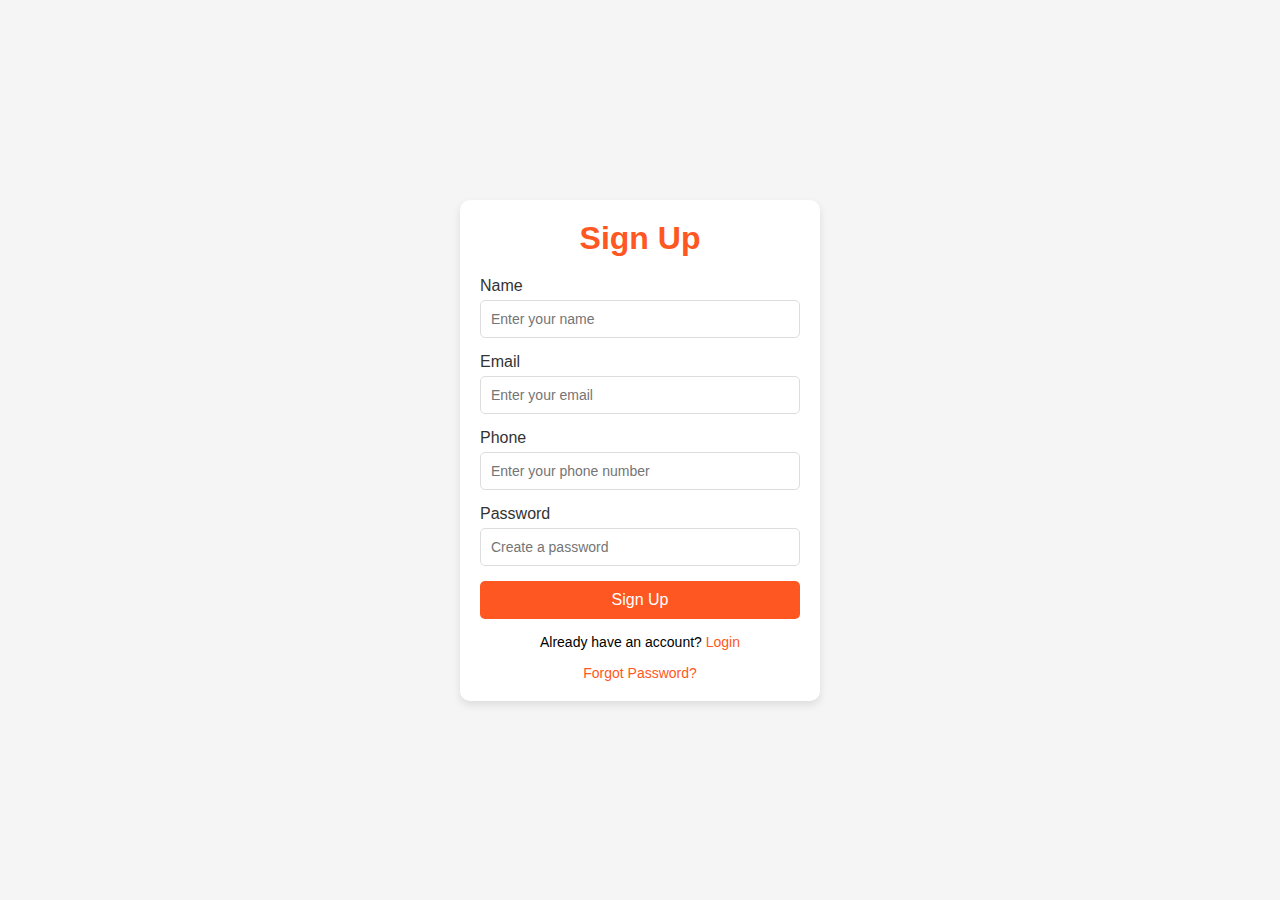
<file: sign up/sign.html>
<!DOCTYPE html>
<html lang="en">
<head>
    <meta charset="UTF-8">
    <meta name="viewport" content="width=device-width, initial-scale=1.0">
    <title>Swiggy Sign-Up Page</title>
    <link rel="stylesheet" href="styles4.css">
</head>
<body>
    <div class="signup-container">
        <div class="signup-box">
            <h1>Sign Up</h1>
            <form id="signupForm">
                <div class="input-group">
                    <label for="name">Name</label>
                    <input type="text" id="name" placeholder="Enter your name" required>
                </div>
                <div class="input-group">
                    <label for="email">Email</label>
                    <input type="email" id="email" placeholder="Enter your email" required>
                </div>
                <div class="input-group">
                    <label for="phone">Phone</label>
                    <input type="tel" id="phone" placeholder="Enter your phone number" required>
                </div>
                <div class="input-group">
                    <label for="password">Password</label>
                    <input type="password" id="password" placeholder="Create a password" required>
                </div>
                <a href="index.html"><button type="submit" class="btn">Sign Up</button></a>
            </form>
            <p class="login-redirect">Already have an account? <a href="#" id="loginBtn">Login</a></p>
            <p class="forgot-password"><a href="#" id="forgotPasswordBtn">Forgot Password?</a></p>
        </div>
    </div>

    <!-- Forgot Password Modal -->
    <div id="forgotPasswordModal" class="modal hidden">
        <div class="modal-content">
            <span class="close">&times;</span>
            <h2>Forgot Password</h2>
            <p>Enter your email to reset your password</p>
            <input type="email" id="resetEmail" placeholder="Enter your email" required>
            <button id="resetPasswordBtn" class="btn">Reset Password</button>
        </div>
    </div>

    <script src="script4.js"></script>
</body>
</html>
</file>
<file: sign up/styles4.css>
* {
    box-sizing: border-box;
    margin: 0;
    padding: 0;
}

body {
    font-family: Arial, sans-serif;
    background-color: #f5f5f5;
    display: flex;
    justify-content: center;
    align-items: center;
    height: 100vh;
}

.signup-container {
    width: 100%;
    max-width: 400px;
    padding: 20px;
}

.signup-box {
    background-color: white;
    border-radius: 10px;
    padding: 20px;
    box-shadow: 0 4px 8px rgba(0, 0, 0, 0.1);
    text-align: center;
}

.signup-box h1 {
    margin-bottom: 20px;
    color: #ff5722;
}

.input-group {
    margin-bottom: 15px;
    text-align: left;
}

.input-group label {
    display: block;
    margin-bottom: 5px;
    color: #333;
}

.input-group input {
    width: 100%;
    padding: 10px;
    border: 1px solid #ddd;
    border-radius: 5px;
    font-size: 14px;
}

.btn {
    width: 100%;
    padding: 10px;
    background-color: #ff5722;
    color: white;
    border: none;
    border-radius: 5px;
    font-size: 16px;
    cursor: pointer;
}

.btn:hover {
    background-color: #e64a19;
}

.login-redirect, .forgot-password {
    margin-top: 15px;
    font-size: 14px;
}

.login-redirect a, .forgot-password a {
    color: #ff5722;
    text-decoration: none;
}

.login-redirect a:hover, .forgot-password a:hover {
    text-decoration: underline;
}

.modal {
    display: none;
    position: fixed;
    z-index: 1;
    left: 0;
    top: 0;
    width: 100%;
    height: 100%;
    background-color: rgba(0, 0, 0, 0.5);
}

.modal-content {
    background-color: white;
    margin: 15% auto;
    padding: 20px;
    border: 1px solid #888;
    width: 300px;
    border-radius: 10px;
    text-align: center;
}

.modal-content h2 {
    color: #ff5722;
    margin-bottom: 20px;
}

.modal-content input {
    width: 100%;
    padding: 10px;
    margin-bottom: 15px;
    border-radius: 5px;
    border: 1px solid #ddd;
}

.close {
    color: #aaa;
    float: right;
    font-size: 28px;
    font-weight: bold;
    cursor: pointer;
}

.close:hover {
    color: #000;
}
</file>
